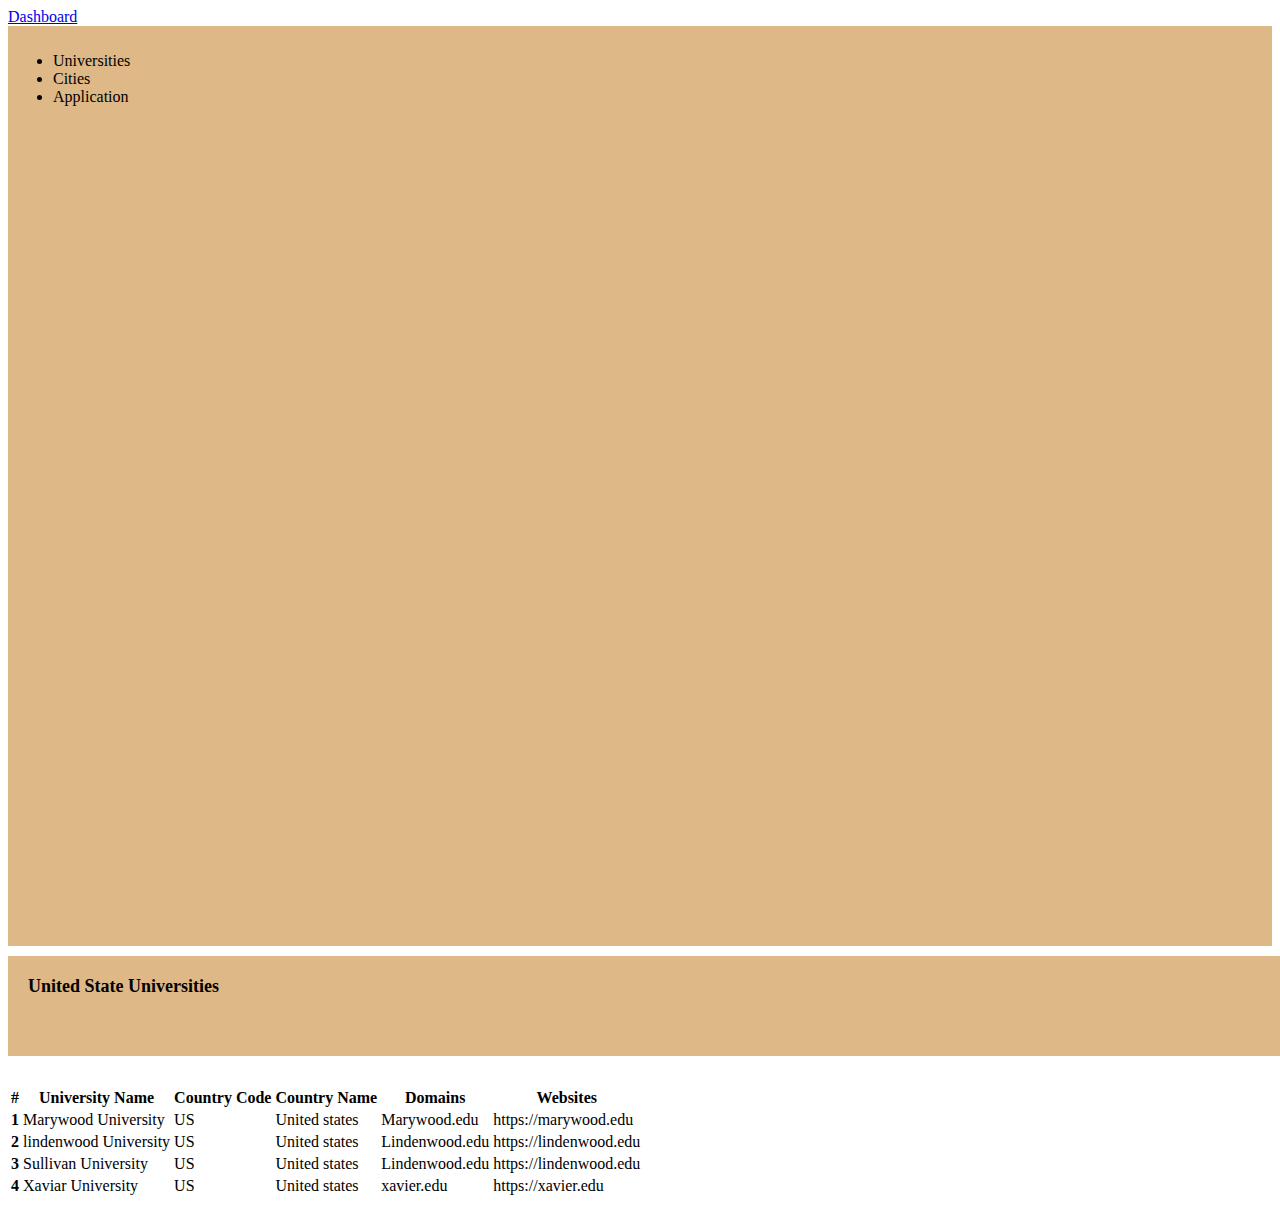
<file: FinalExam/index.html>
<!DOCTYPE html>
<html lang="en">
<head>
    <meta charset="UTF-8">
    <meta http-equiv="X-UA-Compatible" content="IE=edge">
    <meta name="viewport" content="width=device-width, initial-scale=1.0">
    <title>Student Application</title>
    <link href="https://cdn.jsdelivr.net/npm/bootstrap@5.2.0/dist/css/bootstrap.min.css" rel="stylesheet" integrity="sha384-gH2yIJqKdNHPEq0n4Mqa/HGKIhSkIHeL5AyhkYV8i59U5AR6csBvApHHNl/vI1Bx" crossorigin="anonymous">
    <link href="style.css" rel="stylesheet">
</head>
<body>
    <nav class="navbar bg-light">
        <div class="container-fluid">
            <a class="navbar-brand" href="#"> Dashboard </a>
        </div>
       </nav>
    
       <div class="container-fluid">
        <div class="row">
            <div class="col col-md-2">
                <div class="asside-menu">
                    <ul class="menu">
                        <li class="menu-item">Universities</li>
                        <li class="menu-item">Cities</li>
                        <li class="menu-item">Application</li>
                    </ul>
                </div>
            </div>
            <div class="col col-md-10">
                <div class="title-tile">United State Universities</div>
                <div class="table-tile">
                   
                    <table class="table">
                        <thead>
                          <tr>
                            <th scope="col">#</th>
                            <th scope="col">University Name</th>
                            <th scope="col">Country Code</th>
                            <th scope="col">Country Name</th>
                            <th scope="col">Domains</th>
                            <th scope="col">Websites</th>
                          </tr>
                          <tbody id="data">
                            <tr>
                              <th scope="row">1</th>
                              <td>Marywood University</td>
                              <td>US</td>
                              <td>United states</td>
                              <td>Marywood.edu</td>
                              <td>https://marywood.edu</td>
                            </tr>
                            <tr>
                                <th scope="row">2</th>
                                <td>lindenwood University</td>
                                <td>US</td>
                                <td>United states</td>
                                <td>Lindenwood.edu</td>
                                <td>https://lindenwood.edu</td>
                            </tr>
                            <tr>
                                <th scope="row">3</th>
                                <td>Sullivan University</td>
                                <td>US</td>
                                <td>United states</td>
                                <td>Lindenwood.edu</td>
                                <td>https://lindenwood.edu</td>
                            </tr>
                            <tr>
                                <th scope="row">4</th>
                                <td>Xaviar University</td>
                                <td>US</td>
                                <td>United states</td>
                                <td>xavier.edu</td>
                                <td>https://xavier.edu</td>
                            </tr>
                          </tbody>
                        </thead>
                        <tbody id="rate-to">
                          
                        </tbody>
                      </table>
                </div>
            </div>
        </div>
       </div>
       <script src="https://code.jquery.com/jquery-3.6.0.min.js" integrity="sha256-/xUj+3OJU5yExlq6GSYGSHk7tPXikynS7ogEvDej/m4=" crossorigin="anonymous"></script>
       <script src="script.js"></script>
</body>
</html>
</file>
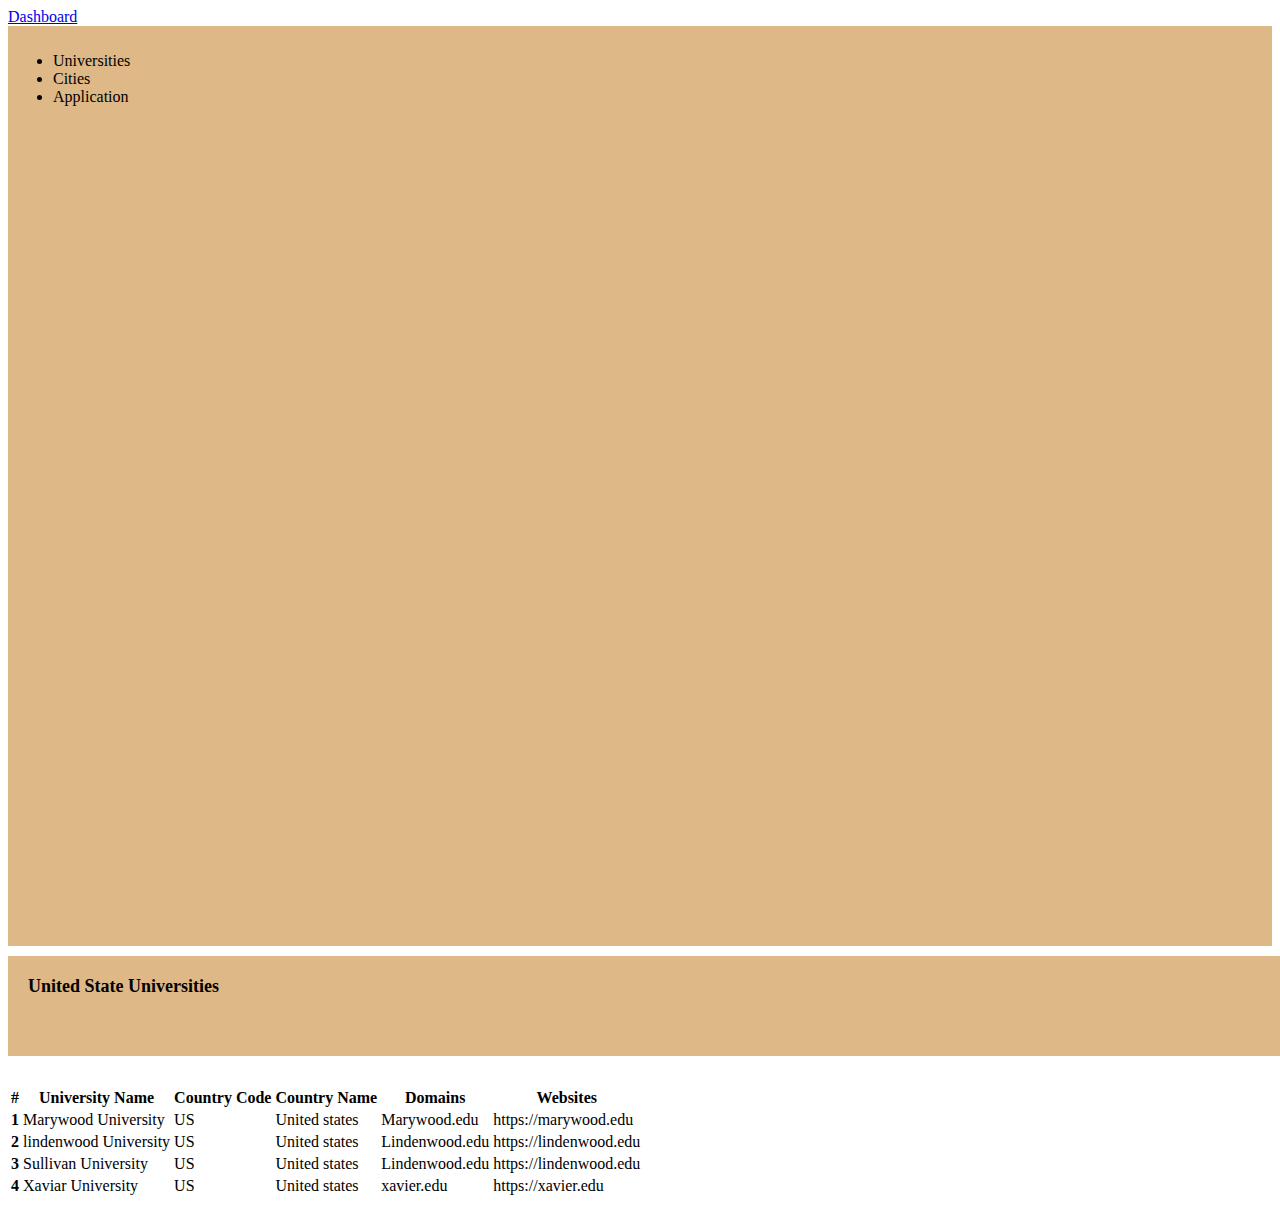
<file: FinalExam/index1.html>
<!DOCTYPE html>
<html lang="en">
<head>
    <meta charset="UTF-8">
    <meta http-equiv="X-UA-Compatible" content="IE=edge">
    <meta name="viewport" content="width=device-width, initial-scale=1.0">
    <title>Student Application</title>
    <link href="https://cdn.jsdelivr.net/npm/bootstrap@5.2.0/dist/css/bootstrap.min.css" rel="stylesheet" integrity="sha384-gH2yIJqKdNHPEq0n4Mqa/HGKIhSkIHeL5AyhkYV8i59U5AR6csBvApHHNl/vI1Bx" crossorigin="anonymous">
    <link href="style.css" rel="stylesheet">
</head>
<body>
    <nav class="navbar bg-light">
        <div class="container-fluid">
            <a class="navbar-brand" href="#"> Dashboard </a>
        </div>
       </nav>
    
       <div class="container-fluid">
        <div class="row">
            <div class="col col-md-2">
                <div class="asside-menu">
                    <ul class="menu">
                        <li class="menu-item">Universities</li>
                        <li class="menu-item">Cities</li>
                        <li class="menu-item">Application</li>
                    </ul>
                </div>
            </div>
            <div class="col col-md-10">
                <div class="title-tile">United State Universities</div>
                <div class="table-tile">
                   
                    <table class="table">
                        <thead>
                          <tr>
                            <th scope="col">#</th>
                            <th scope="col">University Name</th>
                            <th scope="col">Country Code</th>
                            <th scope="col">Country Name</th>
                            <th scope="col">Domains</th>
                            <th scope="col">Websites</th>
                          </tr>
                          <tbody id="data">
                            <tr>
                              <th scope="row">1</th>
                              <td>Marywood University</td>
                              <td>US</td>
                              <td>United states</td>
                              <td>Marywood.edu</td>
                              <td>https://marywood.edu</td>
                            </tr>
                            <tr>
                                <th scope="row">2</th>
                                <td>lindenwood University</td>
                                <td>US</td>
                                <td>United states</td>
                                <td>Lindenwood.edu</td>
                                <td>https://lindenwood.edu</td>
                            </tr>
                            <tr>
                                <th scope="row">3</th>
                                <td>Sullivan University</td>
                                <td>US</td>
                                <td>United states</td>
                                <td>Lindenwood.edu</td>
                                <td>https://lindenwood.edu</td>
                            </tr>
                            <tr>
                                <th scope="row">4</th>
                                <td>Xaviar University</td>
                                <td>US</td>
                                <td>United states</td>
                                <td>xavier.edu</td>
                                <td>https://xavier.edu</td>
                            </tr>
                          </tbody>
                        </thead>
                        <tbody id="rate-to">
                          
                        </tbody>
                      </table>
                </div>
            </div>
        </div>
       </div>
       <script src="https://code.jquery.com/jquery-3.6.0.min.js" integrity="sha256-/xUj+3OJU5yExlq6GSYGSHk7tPXikynS7ogEvDej/m4=" crossorigin="anonymous"></script>
       
</body>
</html>
</file>
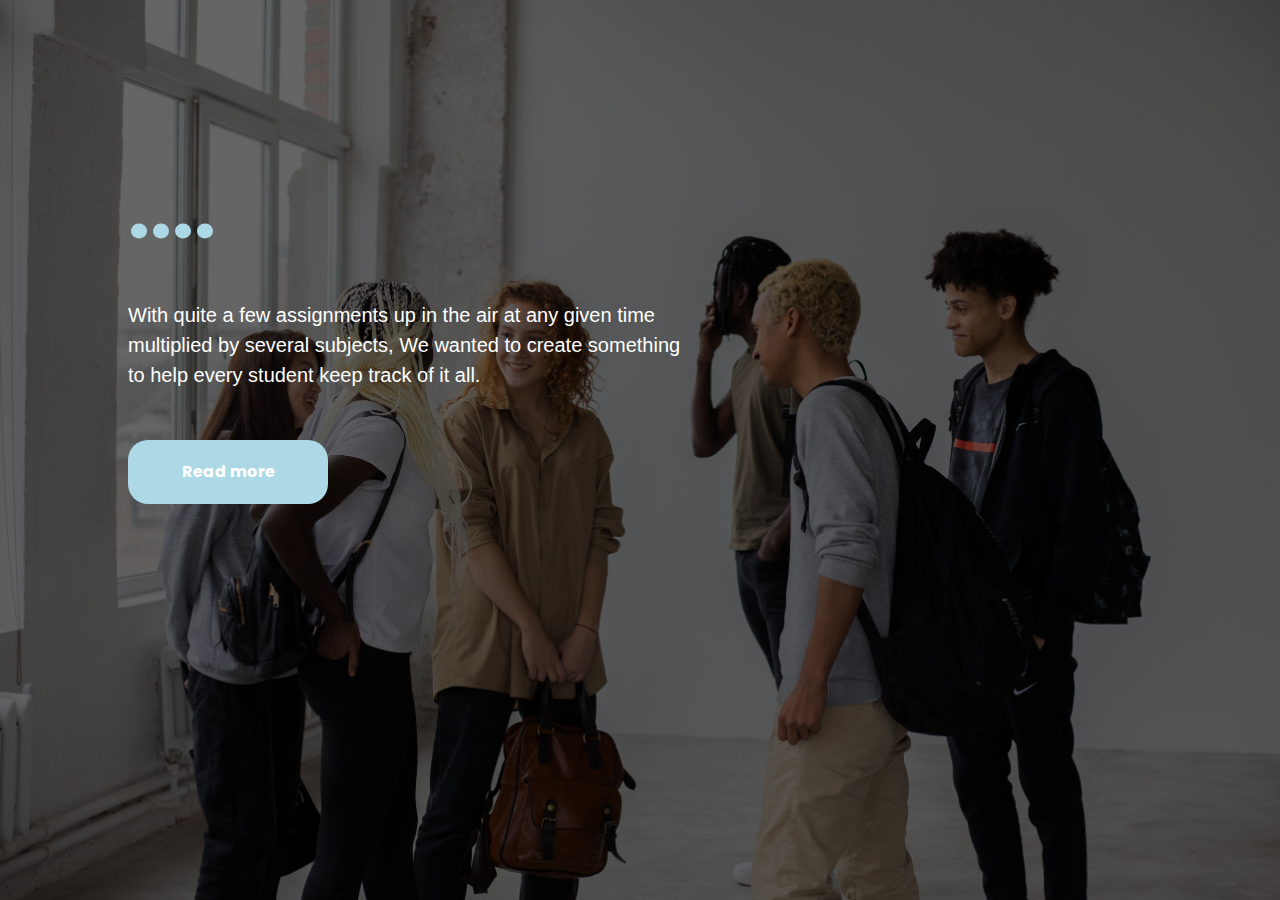
<file: Pages/about.html>
<!DOCTYPE html>
<html lang="en">
<head>
    <meta charset="UTF-8">
    <meta http-equiv="X-UA-Compatible" content="IE=edge">
    <meta name="viewport" content="width=device-width, initial-scale=1.0">
    <title>About Us</title>
    <link href="https://cdn.jsdelivr.net/npm/bootstrap@5.2.3/dist/css/bootstrap.min.css" rel="stylesheet" integrity="sha384-rbsA2VBKQhggwzxH7pPCaAqO46MgnOM80zW1RWuH61DGLwZJEdK2Kadq2F9CUG65" crossorigin="anonymous">
    <script src="https://cdn.jsdelivr.net/npm/bootstrap@5.2.3/dist/js/bootstrap.bundle.min.js" integrity="sha384-kenU1KFdBIe4zVF0s0G1M5b4hcpxyD9F7jL+jjXkk+Q2h455rYXK/7HAuoJl+0I4" crossorigin="anonymous"></script>
    <link rel="stylesheet" href="style1.css">
</head>
<body>
    <div class="header">
        <div class="container">
            <div class="content-section">
                <div class="title">
                    <h1 class="text- fw-bold display-3">....</h1>
                    
                </div>
                <div class="content">
                    
                    <p class="text-white fw-bold display-3">
                        
                        With quite a few assignments up in the air at any given time multiplied by several subjects,
                        We wanted to create something to help every student keep track of it all.
   
                    <p>
                    
                    <div class="blue-btn">
                        <a href="">Read more</a> 
                    </div>
                    


                </div>
            </div>
            
        </div>
    </div>
</body>
</html>
</file>
<file: FinalExam/style.css>
.asside-menu {
    height: 100vh;
    background-color: burlywood;
    padding: 10px 5px;
}
.title-tile {
    width: 100%;
    height: 60px;
    padding: 20px;
    font-size: 18px;
    font-weight: bold;
    background-color: burlywood;
    margin-top: 10px;
}
.table-tile {
    display: block;
    width: 100%;
    margin-top:30px ;
}
.currency-select {
    width: 50%;
}
</file>
<file: Pages/style1.css>
@import url('https://fonts.googleapis.com/css2?family=Poppins:wght@200;300;400&dispaly=swap');
*
{
    margin:0px;
    padding: 0px;
    box-sizing: border-box;
    font-family: 'Poppins', sans-serif;
}


.header
{
    background-image: linear-gradient(rgba(0,0,0,0.6), rgba(0,0,0,0.6)), url("3.jpg");
    width:100%;
    height:100vh;
    background-position: center;
    background-size: cover;
}
.container{

    width: 80%;
    display: block;
    margin:auto;
    padding-top: 100px;
}

.content-section{
    float: left;
    width: 55%;
}

.image-section
{
    float: right;
    width: 40%;
   
}

.image-section img{
    width: 120%;
    height: auto;
    margin-top: 20px;
}
.content-section .title{
    text-transform: uppercase;
    font-size: 40px;
    margin-top: 50px;
    margin-bottom: 30px;
    color: #ADD8E6;
}



.content-section .content p
{
    margin-top: 10px;
    font-family: sans-serif;
    color: #fff;
    font-size: 20px;
    line-height: 1.5;
    margin-bottom: 50px;

}


.content-section .content .blue-btn a{
    color: white;
    text-decoration:none;
    text-align: center;
    display:block; /* important */
  }
  
  .content-section .content .blue-btn{
    
    height: 64px;
    font: normal normal 700 1em/4em Arial,sans-serif;
    overflow: hidden;
    width: 200px;
    background-color: #ADD8E6;
    border-radius: 20px;
    position: relative;
    
  }

  .content-section .content .blue-btn a:hover
{
    background-color: #3b5998;
    color: #fff;
}
</file>
